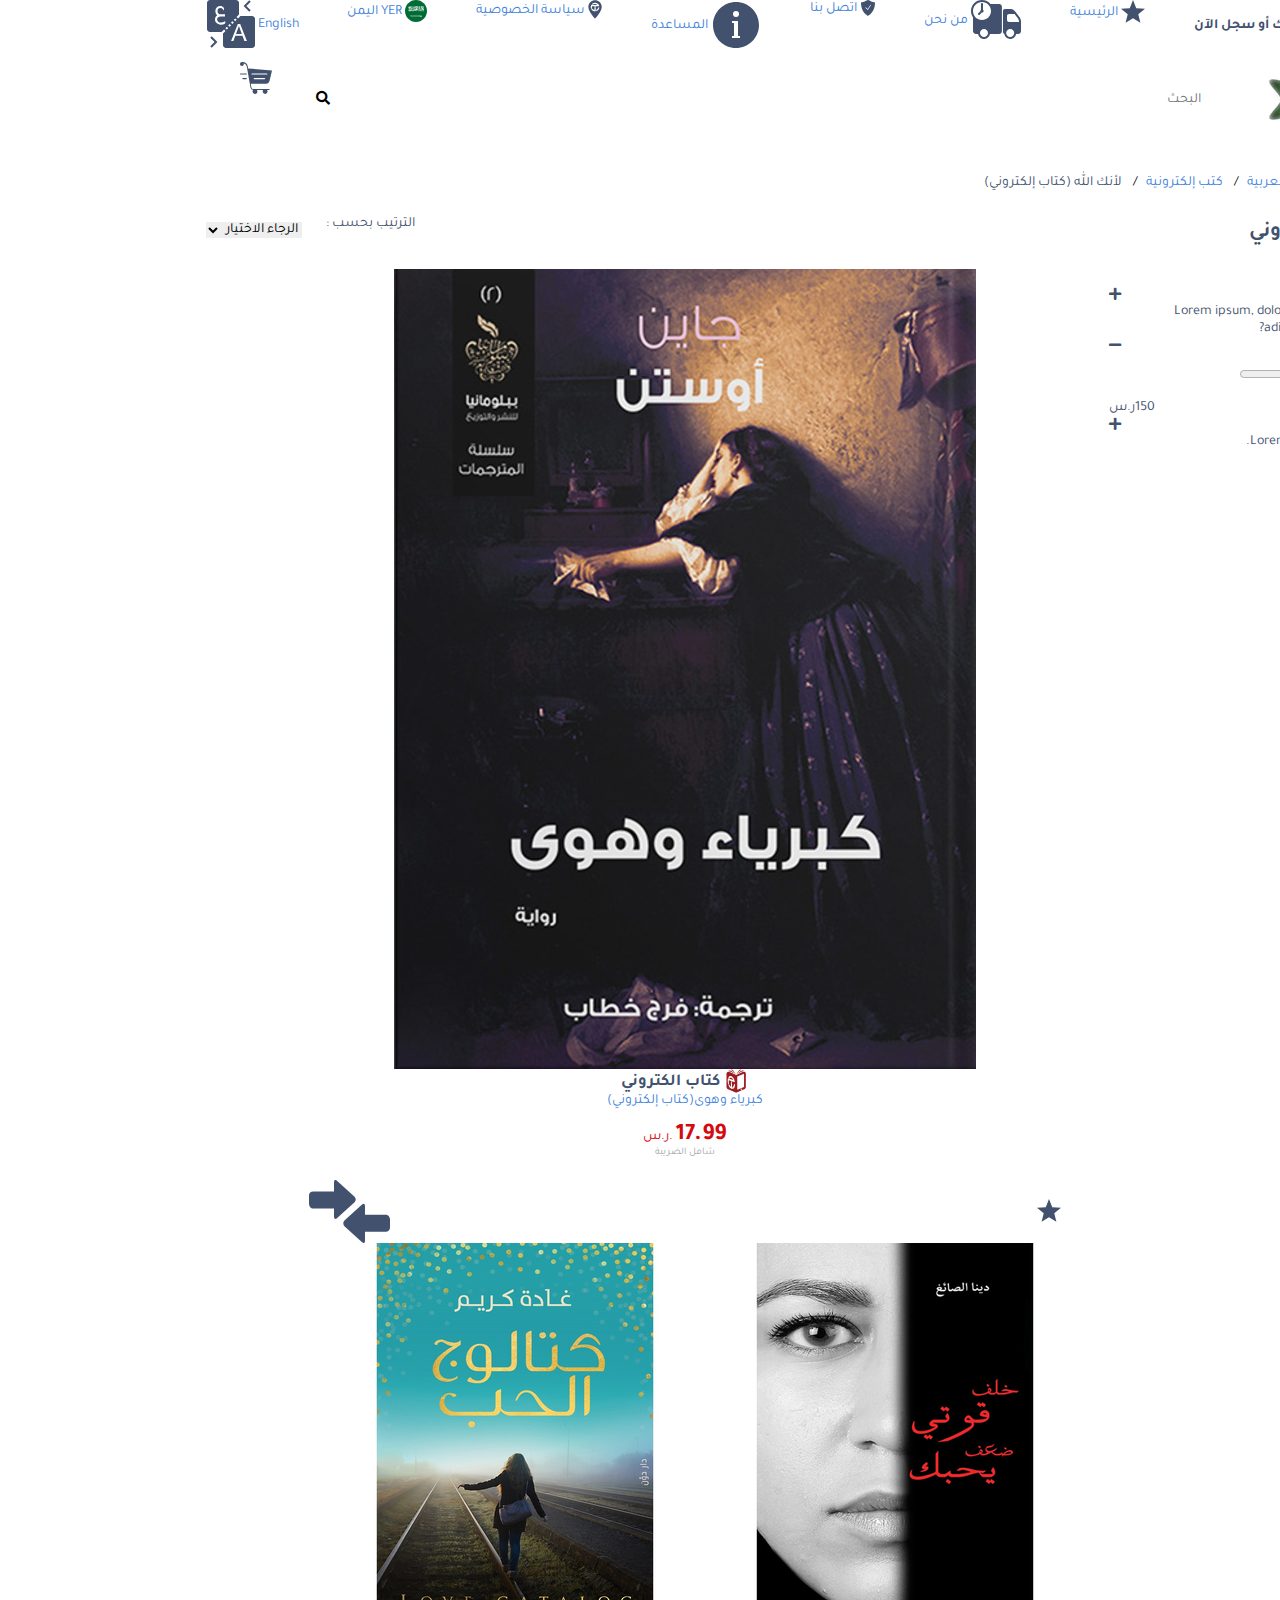
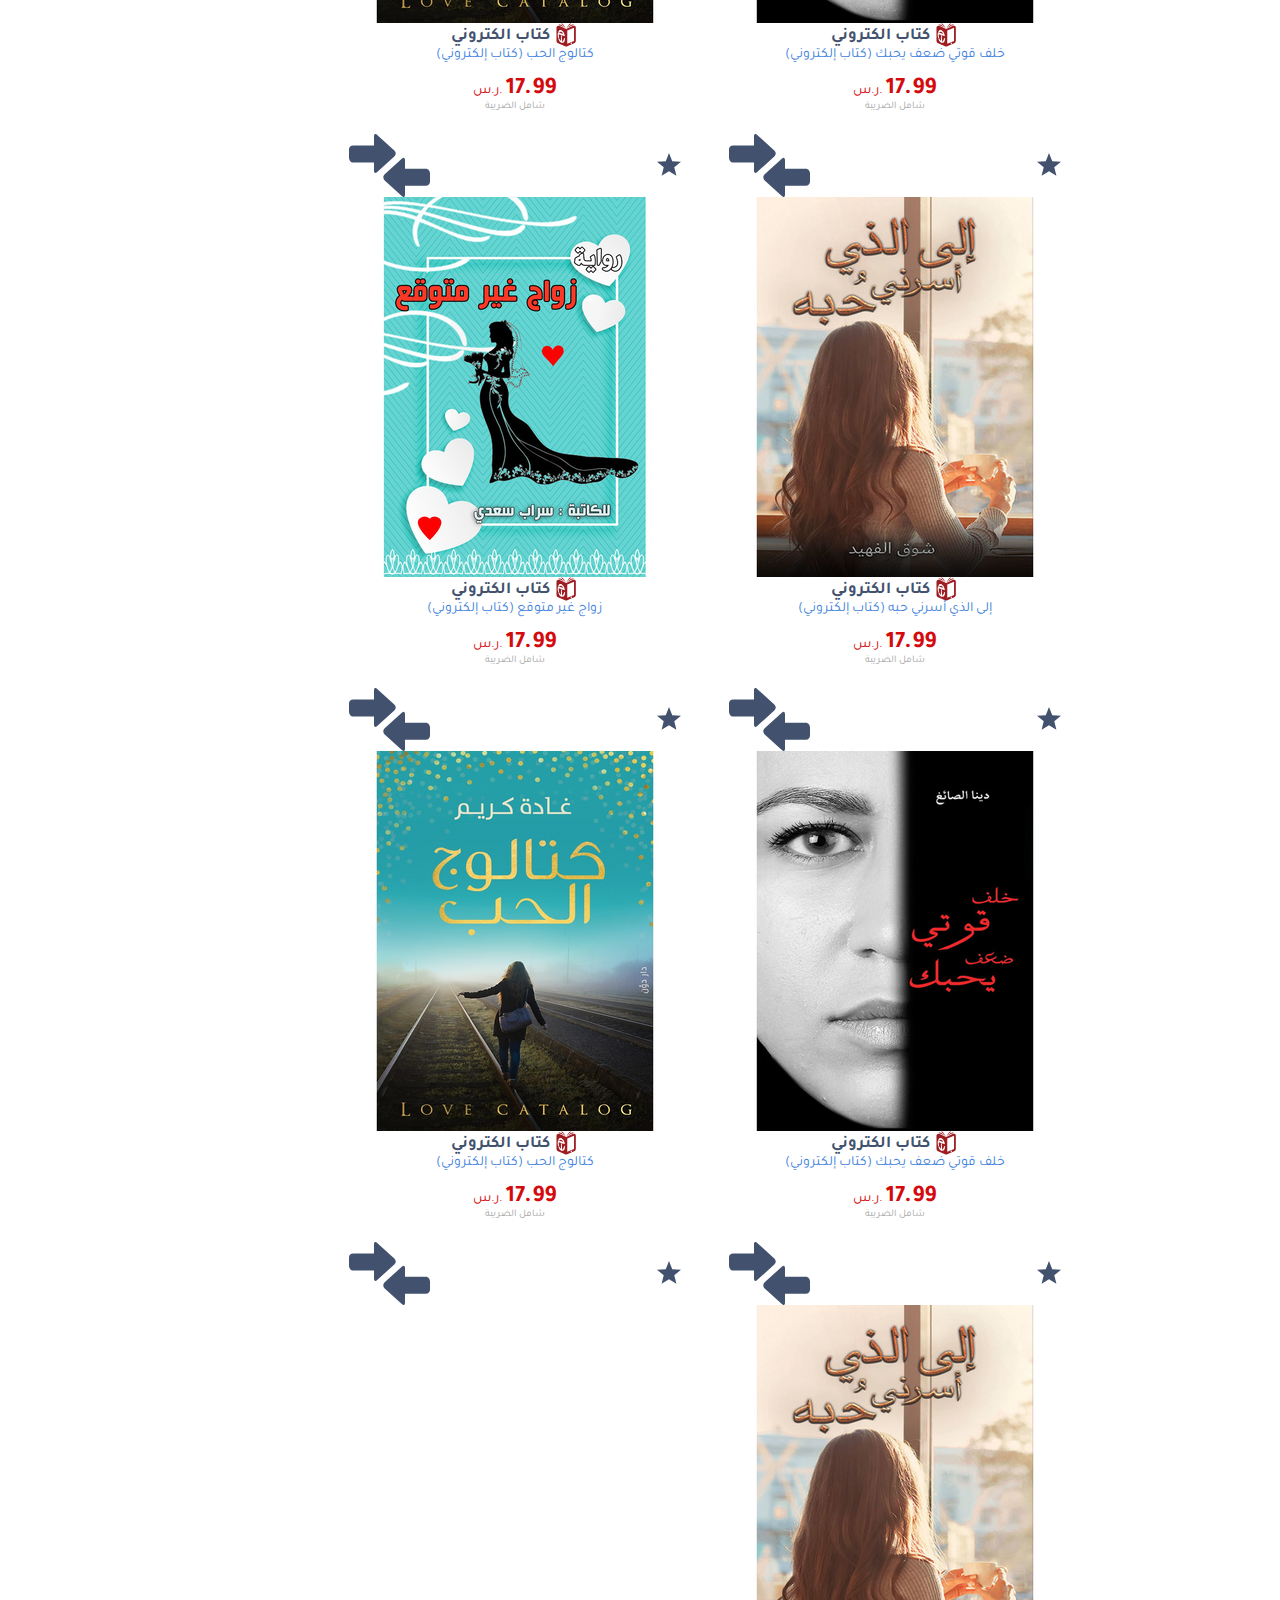
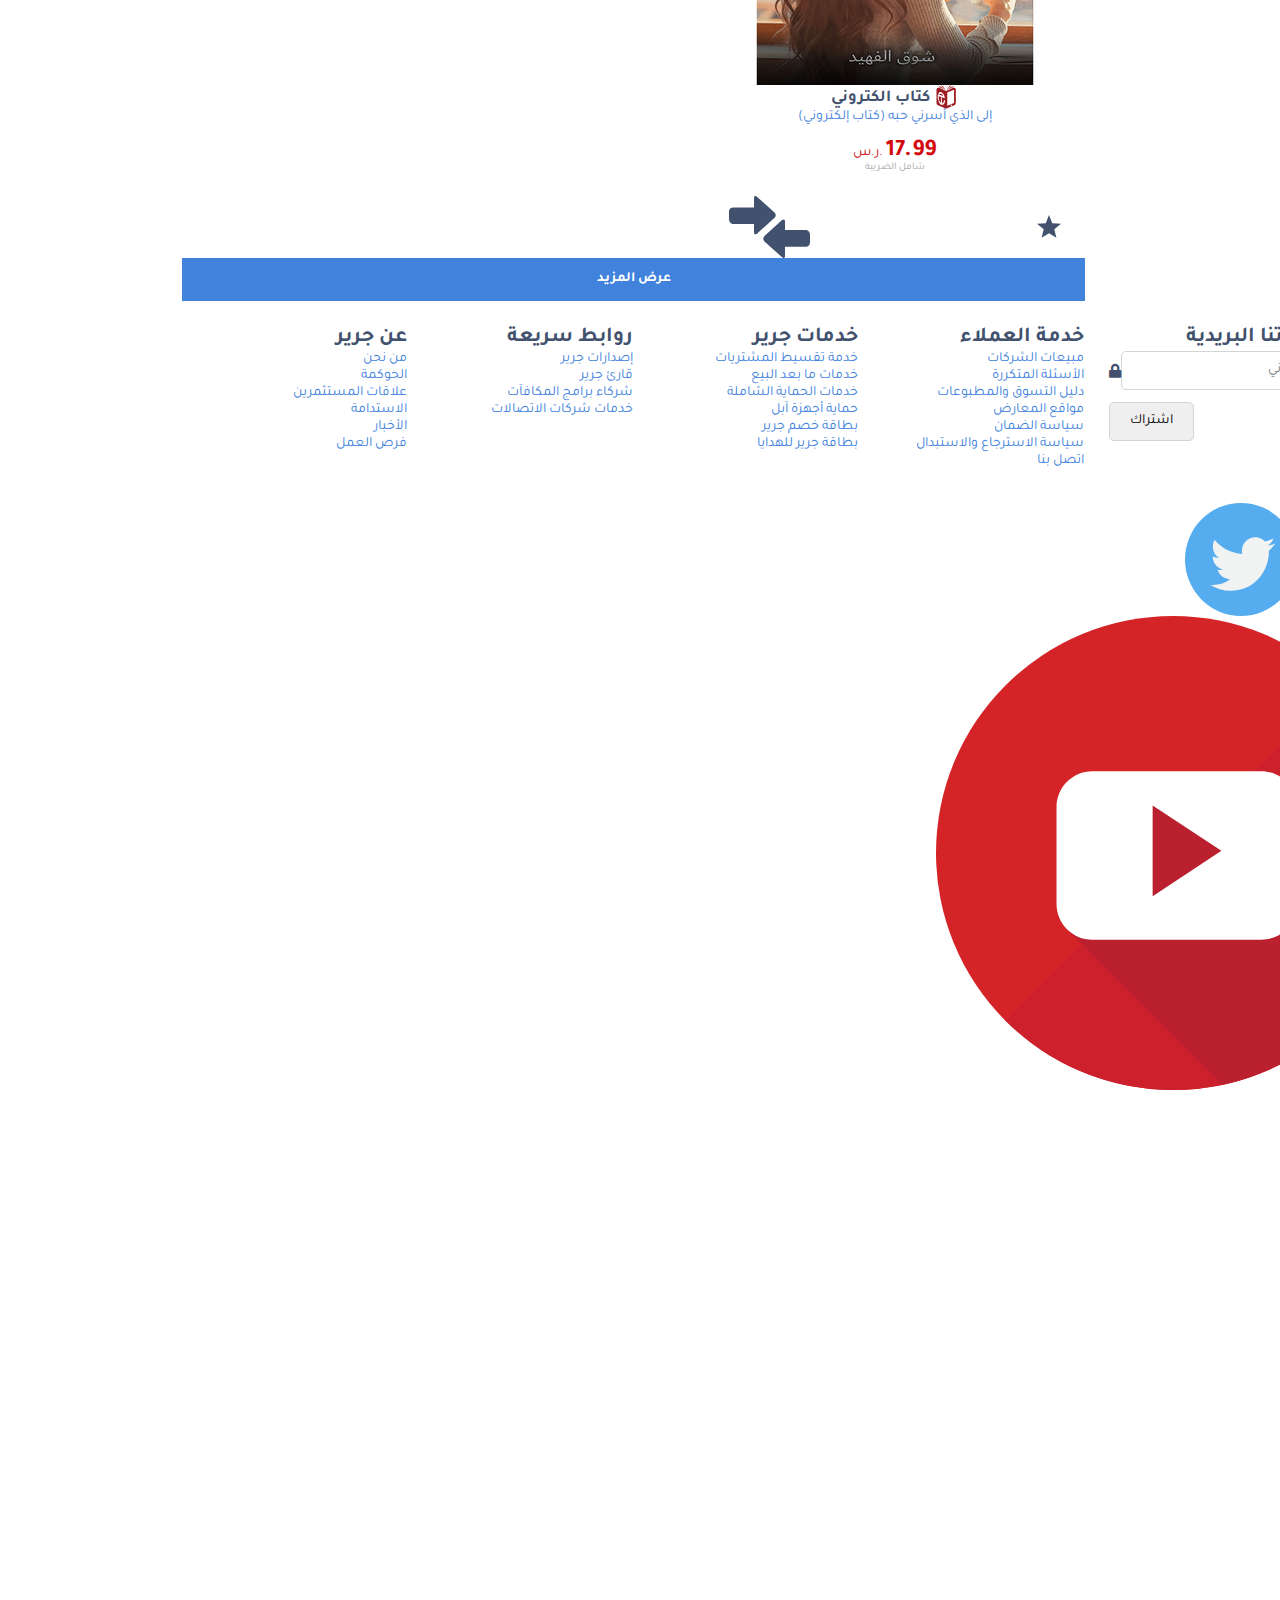
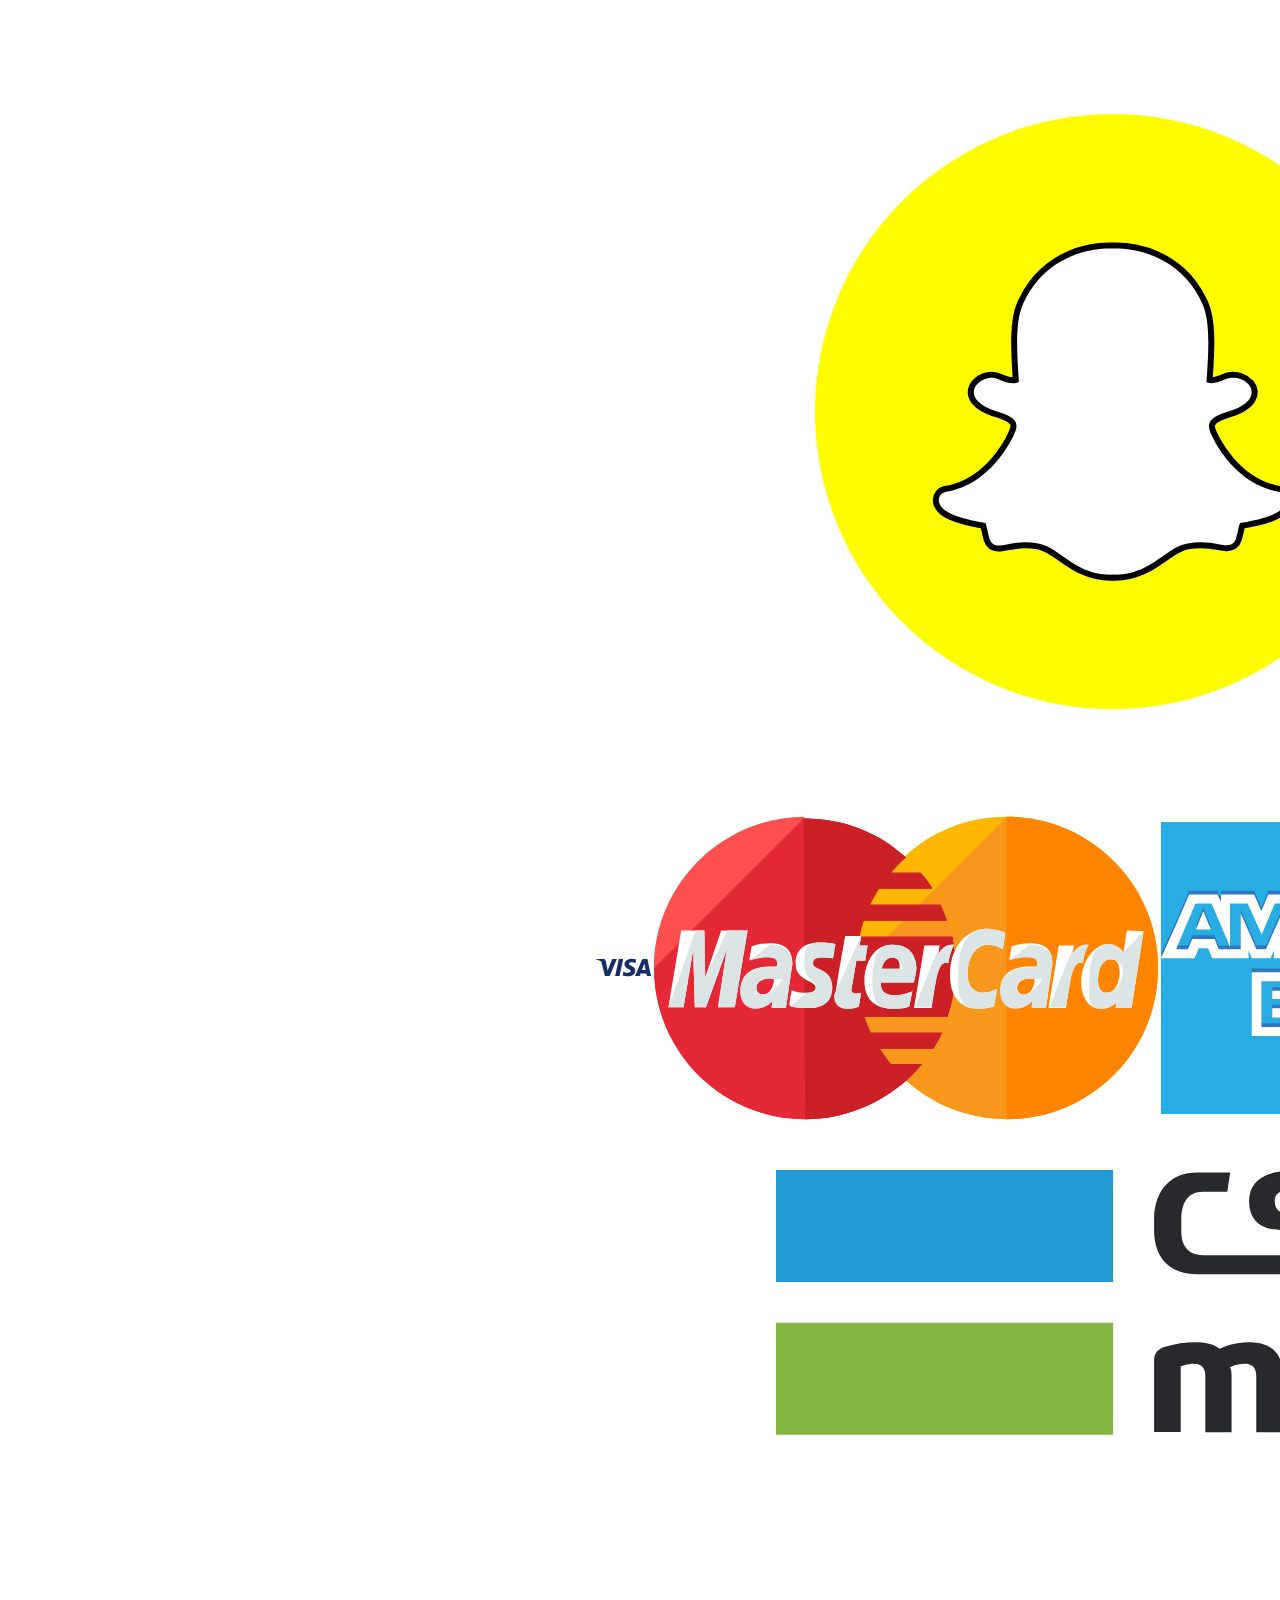
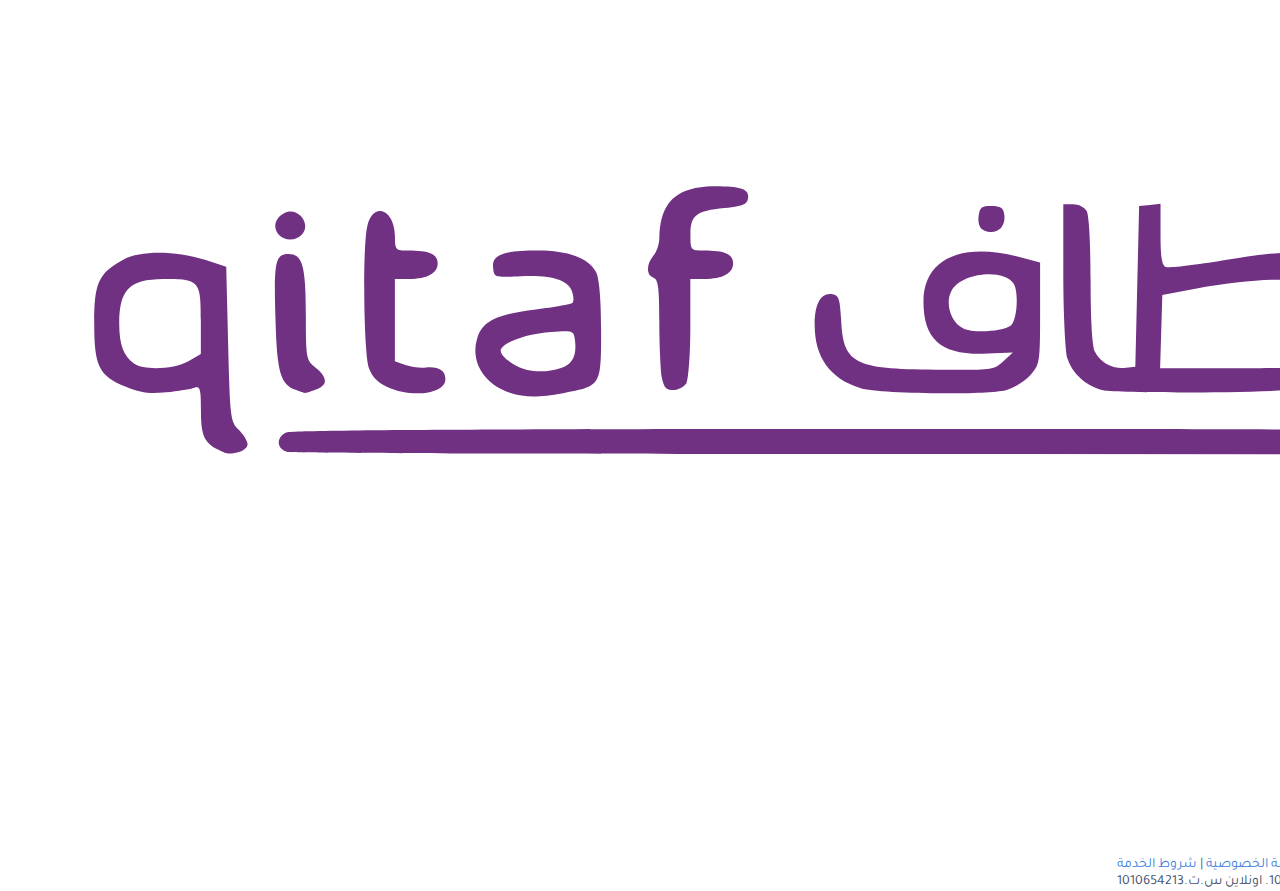
<file: category.html>
<!DOCTYPE html>
<html dir="rtl" lang="ar">
	<head>
		<meta charset="UTF-8" />
		<meta http-equiv="X-UA-Compatible" content="IE=edge" />
		<meta name="viewport" content="width=device-width, initial-scale=1.0" />
		<title>Document</title>
		<link rel="stylesheet" href="assets/css/style.css" />
		<link rel="stylesheet" href="assets/css/all.min.css">
	</head>
	<body>
	<nav class="main-nav d-lg-block" id="main-nav">
		<div class="container">
			<ul class="row align-content-center justify-content-space-between">
				<li>
					<img src="assets/imgs/register.svg">
					<b>
						<span onclick="openModal('signup-login-modal', 'loginForm')">
							ادخل لحسابك
						</span>
						أو
						<span onclick="openModal('signup-login-modal', 'signupForm')">
							سجل الآن
						</span>
					</b>
				</li>
				<li>
					<a href="#">
						<img src="assets/imgs/main.svg">
						الرئيسية
					</a>
				</li>
				<li>
					<a href="#">
						<img src="assets/imgs/who.svg">
						من نحن
					</a>
				</li>
				<li>
					<a href="#">
						<img src="assets/imgs/warranty.svg">
						اتصل بنا
					</a>
				</li>
				<li>
					<a href="#">
						<img src="assets/imgs/help.svg">
						المساعدة
					</a>
				</li>
				<li>
					<a href="#">
						<img src="assets/imgs/privacy.svg">
						سياسة الخصوصية
					</a>
				</li>
				<li>
					<a href="#">
						<img src="assets/imgs/saudi.svg">
						YER اليمن
					</a>
				</li>
				<li class="change-language">
					<a href="#">
						<span>English</span>
						<img src="assets/imgs/language.svg">
					</a>
				</li>
			</ul>
		</div>
	</nav>
	<div id="signup-login-modal" class="modal">
		<div id="signup-login-modal-content" class="modal-content col-xs-9 col-sm-8 col-md-6 col-lg-4"></div>
	</div>
	<div id="top-header" class="top-header py-1 relative">  
		<div class="container d-grid g-10">
			<div class="toggle d-lg-none align-self-center">
				<img src="assets/imgs/menubar.svg" alt="icon" width="20">
			</div>
			<nav class="mobile-nav d-none d-none d-lg-none">
				<ul class="row align-content-center justify-content-space-between">
					<li>
						<img src="assets/imgs/register.svg">
						<b>
							<span onclick="openModal('signup-login-modal', 'loginForm')">
								ادخل لحسابك
							</span>
							أو
							<span onclick="openModal('signup-login-modal', 'signupForm')">
								سجل الآن
							</span>
						</b>
					</li>
					<li>
						<a href="#">
							<img src="assets/imgs/main.svg">
							الرئيسية
						</a>
					</li>
					<li>
						<a href="#">
							<img src="assets/imgs/who.svg">
							من نحن
						</a>
					</li>
					<li>
						<a href="#">
							<img src="assets/imgs/warranty.svg">
							اتصل بنا
						</a>
					</li>
					<li>
						<a href="#">
							<img src="assets/imgs/help.svg">
							المساعدة
						</a>
					</li>
					<li>
						<a href="#">
							<img src="assets/imgs/privacy.svg">
							سياسة الخصوصية
						</a>
					</li>
					<li>
						<a href="#">
							<img src="assets/imgs/saudi.svg">
							YER اليمن
						</a>
					</li>
					<li class="change-language">
						<a href="#">
							<span>English</span>
							<img src="assets/imgs/language.svg">
						</a>
					</li>
				</ul>
			</nav>
			<div class="text-align-center">
				<a href="index.html" class="logo">
					<img src="assets/imgs/logo.png" alt="">
				</a>
			</div>
			<form action="" class="d-flex">
				<label for="header_search"></label>
				<input
					onkeyup="search_book()"
					id="header_search"
					type="search"
					name="header_search"
					placeholder="البحث"
					class="w-100"
				>
				<button type="submit" name="header_search_submit">
					<i class="fas fa-search"></i>
				</button>
			</form>
			<div class="text-align-center">
				<a class="cart-btn" href="pages/cart.html">
					<img src="assets/imgs/cart.svg">
					<!-- <span class="cart-quantity" id="cart-quantity">0</span> -->
				</a>
			</div>  
		</div>  
	</div>
    <div class="category-section">
		<div class="container">
			<!-- Start wafa -->
			<ul class="breadcrumb d-flex">
				<li><a href="index.html">الرئيسية</a></li>
				<li><a href="#">الكتب العربية</a></li>
				<li><a href="#">كتب إلكترونية</a></li>
				<li>لأنك الله (كتاب إلكتروني)</li>
			</ul>
        	<!-- End wafa -->
			<!-- start Reem section  -->
			<div class="row justify-content-center md-justify-content-space-between">
				<div class="col-12 col-sm-6 col-md-3 col-lg-3 mb-2">
					<div class="category-name">
						<h4><img src="assets/imgs/green-book.svg" alt="icon" width="30">
							كتاب إلكتروني
						</h4>
					</div>
					<div class="filter-box">
						<div class="filter-header p-1">تصفية النتائج</div>
						<div idi="filter-accordion" class="filter-accordion">
							<div class="accordion-item close">
								<div class="accordion-header d-flex justify-content-space-between" id="headingOne">
									<span>علامة تجارية</span>
									<span class="fa fa-plus fs-sm"></span>
								</div>
								<div class="accordion-content">
									Lorem ipsum, dolor sit amet consectetur adipisicing elit. Eum, velit?
								</div>
							</div>
							<div class="accordion-item open">
								<div class="accordion-header d-flex justify-content-space-between" id="headingOne">
									<span>السعر</span>
									<span class="fa fa-minus fs-sm"></span>
								</div>
								<div class="accordion-content">
									<input type="range" name="filterPrice" id="">
									<div class="range-sides d-flex justify-content-space-between">
										<span class="start">0ر.س</span>
										<span class="end">150ر.س</span>
									</div>
								</div>
							</div>
							<div class="accordion-item close">
								<div class="accordion-header d-flex justify-content-space-between" id="headingOne">
									<span>صيغة الكتاب</span>
									<span class="fa fa-plus fs-sm"></span>
								</div>
								<div class="accordion-content">
									Lorem ipsum dolor sit amet.
								</div>
							</div>
						</div>
					</div>
				</div>
				<div class="col-12 col-sm-6 col-md-9 col-lg-9">
					<!--
					#TODO: Filter-by section that exist in left side, assigned to Hamad
					-->
					<div class="col-12 col-sm-6 col-md-9 col-lg-9">
						<section class="filter-by row justify-content-flex-end align-items-center">
							<span class="mb-1" onclick="sort_by()">الترتيب بحسب : </span>
							<div class="filter-by-options mr-2">
								<div class="select w-100">
									<select class="w-100">
										<option value="" selected="selected" disabled="disabled">الرجاء الاختيار</option>
										<option value="2">حسب السعر</option>
										<option value="3">حسب الاسم</option>
									</select>
								</div>
							</div>
						</section>
				
					<!-- afnan section -->
					<section id="category-details-items" class="category-details-items mt-2 mr-2">
						<div class="row justify-content-center md-justify-content-flex-start">
							<div class="card-item">
								<a href="./pages/details.html" class="link">
									<img src="./assets/imgs/books/كبرياء وهوى.jpg" alt="book img" width="100%">
								</a>
								<div class="card-body px-2 text-align-center">
									<h5 class="card-type">
										<img src="./assets/imgs/redBook.svg" alt="">
										كتاب الكتروني
									</h5>
									<p class="card-name">
										<a href="./pages/details.html">كبرياء وهوى(كتاب إلكتروني)</a>
									</p>
									<p class="price my-1">
										<span class="h3">17.99</span>
										.ر.س
										<br>
										<span class="include-tax">شامل الضريبة</span>
									</p>
								</div>
								<ul class="card-footer px-2 d-flex justify-content-space-between align-items-center">
									<li>
										<a href="#">
											<img src="./assets/imgs/main.svg">
										</a>
									</li>
									<li>
										<a class="addProduct">
											<img src="./assets/imgs/addProduct.svg">
										</a>
									</li>
									<li>
										<a href="#">
											<img src="./assets/imgs/exchange.svg">
										</a>
									</li>
								</ul>
							</div>
							<div class="card-item">
								<a href="./pages/details.html" class="link">
									<img src="./assets/imgs/books/behind strong.jpg" alt="book img" width="100%">
								</a>
								<div class="card-body px-2 text-align-center">
									<h5 class="card-type">
										<img src="./assets/imgs/redBook.svg" alt="">
										كتاب الكتروني
									</h5>
									<p class="card-name">
										<a href="./pages/details.html">خلف قوتي ضعف يحبك (كتاب إلكتروني)
										</a>
									</p>
									<p class="price my-1">
										<span class="h3">17.99</span>
										.ر.س
										<br>
										<span class="include-tax">شامل الضريبة</span>
									</p>
								</div>
								<ul class="card-footer px-2 d-flex justify-content-space-between align-items-center">
									<li>
										<a href="#">
											<img src="./assets/imgs/main.svg">
										</a>
									</li>
									<li>
										<a class="addProduct">
											<img src="./assets/imgs/addProduct.svg">
										</a>
									</li>
									<li>
										<a href="#">
											<img src="./assets/imgs/exchange.svg">
										</a>
									</li>
								</ul>
							</div>
							<div class="card-item">
								<a href="./pages/details.html" class="link">
									<img src="./assets/imgs/books/love book.jpg" alt="book img" width="100%">
								</a>
								<div class="card-body px-2 text-align-center">
									<h5 class="card-type">
										<img src="./assets/imgs/redBook.svg" alt="">
										كتاب الكتروني
									</h5>
									<p class="card-name">
										<a href="./pages/details.html">كتالوج الحب (كتاب إلكتروني)</a>
									</p>
									<p class="price my-1">
										<span class="h3">17.99</span>
										.ر.س
										<br>
										<span class="include-tax">شامل الضريبة</span>
									</p>
								</div>
								<ul class="card-footer px-2 d-flex justify-content-space-between align-items-center">
									<li>
										<a href="#">
											<img src="./assets/imgs/main.svg">
										</a>
									</li>
									<li>
										<a class="addProduct js-cart">
											<img src="./assets/imgs/addProduct.svg">
										</a>
									</li>
									<li>
										<a href="#">
											<img src="./assets/imgs/exchange.svg">
										</a>
									</li>
								</ul>
							</div>
							<div class="card-item">
								<a href="./pages/details.html" class="link">
									<img src="./assets/imgs/books/who take me.jpg" alt="book img" width="100%">
								</a>
								<div class="card-body px-2 text-align-center">
									<h5 class="card-type">
										<img src="./assets/imgs/redBook.svg" alt="">
										كتاب الكتروني
									</h5>
									<p class="card-name">
										<a href="./pages/details.html">إلى الذي أسرني حبه (كتاب إلكتروني)
										</a
										>
									</p>
									<p class="price my-1">
										<span class="h3">17.99</span>
										.ر.س
										<br>
										<span class="include-tax">شامل الضريبة</span>
									</p>
								</div>
								<ul class="card-footer px-2 d-flex justify-content-space-between align-items-center">
									<li>
										<a href="#">
											<img src="./assets/imgs/main.svg">
										</a>
									</li>
									<li>
										<a class="addProduct">
											<img src="./assets/imgs/addProduct.svg">
										</a>
									</li>
									<li>
										<a href="#">
											<img src="./assets/imgs/exchange.svg">
										</a>
									</li>
								</ul>
							</div>
							<div class="card-item">
								<a href="./pages/details.html" class="link">
									<img src="./assets/imgs/books/unexpected marriage.jpg" alt="book img" width="100%">
								</a>
								<div class="card-body px-2 text-align-center">
									<h5 class="card-type">
										<img src="./assets/imgs/redBook.svg" alt="">
										كتاب الكتروني
									</h5>
									<p class="card-name">
										<a href="./pages/details.html">زواج غير متوقع (كتاب إلكتروني)</a>
									</p>
									<p class="price my-1">
										<span class="h3">17.99</span>
										.ر.س
										<br>
										<span class="include-tax">شامل الضريبة</span>
									</p>
								</div>
								<ul class="card-footer px-2 d-flex justify-content-space-between align-items-center">
									<li>
										<a href="#">
											<img src="./assets/imgs/main.svg">
										</a>
									</li>
									<li>
										<a class="addProduct js-cart">
											<img src="./assets/imgs/addProduct.svg">
										</a>
									</li>
									<li>
										<a href="#">
											<img src="./assets/imgs/exchange.svg">
										</a>
									</li>
								</ul>
							</div>
							<div class="card-item">
								<a href="./pages/details.html" class="link">
									<img src="./assets/imgs/books/behind strong.jpg" alt="book img" width="100%">
								</a>
								<div class="card-body px-2 text-align-center">
									<h5 class="card-type">
										<img src="./assets/imgs/redBook.svg" alt="">
										كتاب الكتروني
									</h5>
									<p class="card-name">
										<a href="./pages/details.html">خلف قوتي ضعف يحبك (كتاب إلكتروني)
										</a>
									</p>
									<p class="price my-1">
										<span class="h3">17.99</span>
										.ر.س
										<br>
										<span class="include-tax">شامل الضريبة</span>
									</p>
								</div>
								<ul class="card-footer px-2 d-flex justify-content-space-between align-items-center">
									<li>
										<a href="#">
											<img src="./assets/imgs/main.svg">
										</a>
									</li>
									<li>
										<a class="addProduct">
											<img src="./assets/imgs/addProduct.svg">
										</a>
									</li>
									<li>
										<a href="#">
											<img src="./assets/imgs/exchange.svg">
										</a>
									</li>
								</ul>
							</div>
							<div class="card-item">
								<a href="./pages/details.html" class="link">
									<img src="./assets/imgs/books/love book.jpg" alt="book img" width="100%">
								</a>
								<div class="card-body px-2 text-align-center">
									<h5 class="card-type">
										<img src="./assets/imgs/redBook.svg" alt="">
										كتاب الكتروني
									</h5>
									<p class="card-name">
										<a href="./pages/details.html">كتالوج الحب (كتاب إلكتروني)</a>
									</p>
									<p class="price my-1">
										<span class="h3">17.99</span>
										.ر.س
										<br>
										<span class="include-tax">شامل الضريبة</span>
									</p>
								</div>
								<ul class="card-footer px-2 d-flex justify-content-space-between align-items-center">
									<li>
										<a href="#">
											<img src="./assets/imgs/main.svg">
										</a>
									</li>
									<li>
										<a class="addProduct js-cart">
											<img src="./assets/imgs/addProduct.svg">
										</a>
									</li>
									<li>
										<a href="#">
											<img src="./assets/imgs/exchange.svg">
										</a>
									</li>
								</ul>
							</div>
							<div class="card-item">
								<a href="./pages/details.html" class="link">
									<img src="./assets/imgs/books/who take me.jpg" alt="book img" width="100%">
								</a>
								<div class="card-body px-2 text-align-center">
									<h5 class="card-type">
										<img src="./assets/imgs/redBook.svg" alt="">
										كتاب الكتروني
									</h5>
									<p class="card-name">
										<a href="./pages/details.html">إلى الذي أسرني حبه (كتاب إلكتروني)
										</a
										>
									</p>
									<p class="price my-1">
										<span class="h3">17.99</span>
										.ر.س
										<br>
										<span class="include-tax">شامل الضريبة</span>
									</p>
								</div>
								<ul class="card-footer px-2 d-flex justify-content-space-between align-items-center">
									<li>
										<a href="#">
											<img src="./assets/imgs/main.svg">
										</a>
									</li>
									<li>
										<a class="addProduct">
											<img src="./assets/imgs/addProduct.svg">
										</a>
									</li>
									<li>
										<a href="#">
											<img src="./assets/imgs/exchange.svg">
										</a>
									</li>
								</ul>
							</div>
						</div>	
					</section>

					<!-- end afnan section -->
					<button class="btn blue-btn mr-2 py-1 w-100 text-align-center">
						عرض المزيد
					</button>
				</div>
			</div>
			<!-- end Reem section -->
		<footer class="mt-2">
			<div class="container mb-2">
				<div class="flex-col md-dir-row justify-content-space-between">
					<div class="col-md-5 col-lg-3 mb-3">
						<h4 class="subscribe d-md-block">انضم إلى نشرتنا البريدية</h4>
						<form action="" class="col-flex g-10">
							<div class="form-control email">
								<label for="subscribe"></label>
								<input
									id="subscribe"
									type="email"
									name="subscribe"
									placeholder="ادخل بريدك الالكتروني"
									class="w-100"
								>
								<i class="fa fa-lock"></i>
							</div>
							<div class="form-control ms-auto w-fit-content mt-1">
								<input type="submit" value="اشتراك">
							</div>
						</form>
					</div>
					<div class="col-md-3 col-lg-2">
						<h4>خدمة العملاء</h4>
						<ul class="d-md-block">
							<li>
								<a href="#">مبيعات الشركات</a>
							</li>
							<li>
								<a href="#">الأسئلة المتكررة</a>
							</li>
							<li>
								<a href="#">دليل التسوق والمطبوعات</a>
							</li>
							<li>
								<a href="#">مواقع المعارض</a>
							</li>
							<li>
								<a href="#">سياسة الضمان</a>
							</li>
							<li>
								<a href="#">سياسة الاسترجاع والاستبدال</a>
							</li>
							<li>
								<a href="#">اتصل بنا</a>
							</li>
						</ul>
					</div>
					<div class="col-md-3 col-lg-2">
						<h4>خدمات جرير</h4>
						<ul class="d-md-block">
							<li>
								<a href="#">خدمة تقسيط المشتريات</a>
							</li>
							<li>
								<a href="#">خدمات ما بعد البيع</a>
							</li>
							<li>
								<a href="#">خدمات الحماية الشاملة</a>
							</li>
							<li>
								<a href="#">حماية أجهزة آبل</a>
							</li>
							<li>
								<a href="#">بطاقة خصم جرير</a>
							</li>
							<li>
								<a href="#">بطاقة جرير للهدايا</a>
							</li>
						</ul>
					</div>
					<div class="col-md-3 col-lg-2">
						<h4>روابط سريعة</h4>
						<ul class="d-md-block">
							<li>
								<a href="#">إصدارات جرير</a>
							</li>
							<li>
								<a href="#">قارئ جرير</a>
							</li>
							<li>
								<a href="#">شركاء برامج المكافآت</a>
							</li>
							<li>
								<a href="#">خدمات شركات الاتصالات</a>
							</li>
						</ul>
					</div>
					<div class="col-md-3 col-lg-2">
						<h4>عن جرير</h4>
						<ul class="d-md-block">
							<li>
								<a href="#">من نحن</a>
							</li>
							<li>
								<a href="#">الحوكمة</a>
							</li>
							<li>
								<a href="#">علاقات المستثمرين</a>
							</li>
							<li>
								<a href="#">الاستدامة</a>
							</li>
							<li>
								<a href="#">الأخبار</a>
							</li>
							<li>
								<a href="#">فرص العمل</a>
							</li>
						</ul>
					</div>
					<div class="col-md-3 col-lg-3">
						<h4>تواصل معنا</h4>
						<div class="social-media row fjustify-content-space-between md-justify-content-flex-start">
							<a href="#" class="social-icon">
								<img src="assets/imgs/socialMedia/facebook.svg">
							</a>
							<a href="#" class="social-icon">
								<img src="assets/imgs/socialMedia/twitter.svg">
							</a>
							<a href="#" class="social-icon">
								<img src="assets/imgs/socialMedia/youtube.svg">
							</a>
							<a href="#" class="social-icon">
								<img src="assets/imgs/socialMedia/instagram.svg">
							</a>
							<a href="#" class="social-icon">
								<img src="assets/imgs/socialMedia/linkedin.svg">
							</a>
							<a href="#" class="social-icon">
								<img src="assets/imgs/socialMedia/snapshat.svg">
							</a>
							<a href="#" class="social-icon">
								<img src="assets/imgs/socialMedia/music.svg">
							</a>
						</div>
					</div>
				</div>
			</div>
			<div class="row bottom-footer lg-justify-content-space-between align-items-center">
				<div class="payment-method d-inline-block md-mr-3">
					<img src="assets/imgs/paymentMethods/americanExpress.svg" alt="" style="background-color: #27ade4">
					<img src="assets/imgs/paymentMethods/masterCard.svg" alt="">
					<img src="assets/imgs/paymentMethods/visa.svg" alt="">
					<img src="assets/imgs/paymentMethods/mada.svg" alt="" style="background-color: #fff; padding-block: 8px">
					<img src="assets/imgs/paymentMethods/qitaf.svg" alt="" style="background-color: #fff">
					<img src="assets/imgs/paymentMethods/payInShop.svg" alt="" style="background-color: #fff">
				</div>
				<div class="copyright">
					<p class="lg-text-align-end">
						<a href="#">سياسة الخصوصية</a>
						|
						<a href="#">شروط الخدمة</a>
						<br>
						جميع الحقوق محفوظة لمكتبة جرير&copy; 2015 س.ت.1010032264. اونلاين
						س.ت.1010654213
					</p>
				</div>
			</div>
		</footer>
	</body>
</html>
</file>
<file: assets/css/style.css>
@import url('https://fonts.googleapis.com/css2?family=Tajawal:wght@100;200;300;400;500;600;700;800;900&display=swap');


/*================ Global Style =================*/
:root {
    --main-color: #42526e;
    --main-opacity-color: #42526ed3;
    --6th-color: #f9fafc;
    --second-color: #e5e9f2;
    --3rd-color: #eff2f7;
    --4th-color: #a6a6a6;
    --5th-color: #e7e7e7;
    --7th-color: #444444;
    /*--1st-border-color*/
    --border-color: #e0e6ed;
    --1st-input-bg: #eff2f7;
    --2nd-input-bg: #e5e9f4;
    --3rd-input-bg: #f3f3f3;
    --2nd-border-color: #f5f5f5;
    --red-color: #d40b0e;
    /*#f70f06;*/
    --yellow-color: #f8dd00;
    --yellow-light-color: #fffbeb;
    --blue-color: #4182dd;
    --blue-dark-color: #4182dd;
    --green-color: #145c13;
    --border-radius-1: 1px;
    --border-radius-2: 2px;
    --border-radius-5: 5px;
    --padding-02: 2rem;
    --1st-box-shadow: 0px 0px 3px 0px rgb(0 0 0 / 30%);
    --2nd-box-shadow: 0 1px 8px 0 rgb(0 0 0 / 20%), 0 3px 3px -2px rgb(0 0 0 / 12%), 0 3px 4px 0 rgb(0 0 0 / 14%);
}

* {
    margin: 0;
    padding: 0;
    outline: none;
    border: none;
    box-sizing: border-box;
    font-size: clamp(14px, .75rem + 0.2vw, 2rem) !important;
    font-family: 'Tajawal', sans-serif;
}

body {
    color: var(--main-color);
}

img {
    vertical-align: middle;
}

button {
    cursor: pointer !important;
    background-color: transparent;
}

a {
    text-decoration: none;
    color: var(--blue-color);
}

ul {
    list-style: none;
}

input:not([type="search"]) {
    padding: 10px 20px;
    border-radius: var(--border-radius-5);
    border: 1px solid rgb(212, 212, 212);
    text-align: start;

}

::placeholder {
    font-family: 'Tajawal', sans-serif;
}

.h1,
h1 {
    font-size: clamp(19px, 1.35rem + 1.2vw, 2.8333333333rem) !important;
    font-weight: 600;
}

.h2,
h2 {
    font-size: clamp(18px, 1.3rem + 0.9vw, 2.6666666667rem) !important;
    font-weight: 600;
}

.h3,
h3 {
    font-size: clamp(17px, 1.2rem + 0.5vw, 2rem) !important;
    font-weight: 600 !important;
}

.h4,
h4 {
    font-size: clamp(16px, 1.2rem + 0.3vw, 2.3333333333rem) !important;
    font-weight: 600;
}

.h5,
h5 {
    font-size: clamp(15px, 1.15rem, 2.1666666667rem) !important;
    font-weight: 600;
}

.h6,
h6 {
    font-size: clamp(14px, 1.1rem, 2rem) !important;
    font-weight: 600;
}

.link {
    cursor: pointer;
}

.container {
    width: clamp(50px, 94vw, 100vw);
    margin-inline-start: auto;
    margin-inline-end: auto;
}

.row {
    display: flex;
    flex-flow: row wrap;
}

.d-inline-block {
    display: inline-block;
}

.d-none {
    display: none;
}

.d-block {
    display: block;
}

.d-flex {
    display: flex;
}

.d-grid {
    display: grid;
}

.inline-flex {
    display: inline-flex;
}

.flex-col {
    display: flex;
    flex-direction: column;
}

.f-dir-row-reverse {
    flex-direction: row-reverse;
}

.justify-content-flex-end {
    justify-content: flex-end;
}

.justify-content-flex-start {
    justify-content: flex-start;
}

.justify-content-center {
    justify-content: center;
}

.justify-content-space-between {
    justify-content: space-between;
}

.justify-content-space-around {
    justify-content: space-around;
}

.align-items-flex-start {
    align-items: flex-start;
}

.align-items-center {
    align-items: center;
}

.align-items-baseline {
    align-items: baseline;
}

.align-content-center {
    align-content: center;
}

.align-self-center {
    align-self: center;
}

.text-align-center {
    text-align: center;
}

.text-align-end {
    text-align: end;
}

.btn {
    letter-spacing: 0.05em;
    text-transform: uppercase;
    background-color: transparent;
    cursor: pointer !important;
    font-weight: 600;
    color: #fff;
    background-color: transparent;
    border: 1px solid transparent;
    max-width: 100%;
    word-wrap: break-word;
    transition: all .5s ease-in-out;
}

.relative {
    position: relative;
}

.z-0 {
    z-index: 0;
}

.main-btn {
    background-color: var(--main-color);
    border-color: var(--main-color);
}

.danger-btn {
    background-color: var(--red-color);
    border-color: var(--red-color);
}

.blue-btn {
    background-color: var(--blue-color);
    border-color: var(--blue-color);
}

.w-100 {
    width: 100%;
}

.w-fit-content {
    width: fit-content;
}

.gx-1 {
    gap: 0 12px;
}

.g-5 {
    gap: 5px;
}

.g-10 {
    gap: .8rem
}

.g-20 {
    gap: 1.5rem;
}

.gx-20 {
    gap: 1.5rem;
}

/* .p-80 {
    padding: 30px 0;
} */

.pt-120 {
    padding-top: 120px;
}

.p-1 {
    padding: 12px;
}

.p-2 {
    padding: 24px;
}

.p-3 {
    padding: 36px;
}

.pr-1 {
    padding-inline-start: 12px;
}

.pl-1 {
    padding-inline-end: 12px;
}

.pt-1 {
    padding-top: 12px;
}

.pt-2 {
    padding-top: 24px;
}

.pt-5 {
    padding-top: 60px;
}

.pb-2 {
    padding-bottom: 24px;
}

.px-1 {
    padding-inline: 12px;
}

.px-2 {
    padding-inline: 24px;
}

.px-3 {
    padding-inline: 36px;
}

.px-4 {
    padding-inline: 48px;
}

.py-1 {
    padding-block: 12px;
}

.py-2 {
    padding-block: 24px;
}

.mx-auto {
    margin-inline: auto;
}

.m-1 {
    margin: 12px;
}

.mr-1 {
    margin-inline-start: 12px;
}

.mr-2 {
    margin-inline-start: 24px;
}

.ml-1 {
    margin-inline-end: 12px;
}

.mt-1 {
    margin-top: 12px;
}

.mt-2 {
    margin-top: 24px;
}

.mt-3 {
    margin-top: 36px;
}

.mb-1 {
    margin-bottom: 12px !important;
}

.mb-2 {
    margin-bottom: 24px;
}

.mb-3 {
    margin-bottom: 36px;
}

.mt-3rem {
    margin-top: 5rem;
}

.my-1 {
    margin-top: 12px;
    margin-bottom: 12px;
}

.my-2 {
    margin-top: 24px;
    margin-bottom: 24px;
}

.round-2 {
    border-radius: var(--border-radius-2);
}

.round-5 {
    border-radius: var(--border-radius-5);
}

.ms-auto {
    margin-inline-start: auto;
}

.me-auto {
    margin-inline-end: auto;
}

ul.breadcrumb {
    padding: 24px 16px;
}

ul.breadcrumb li+li:before {
    padding: 8px;
    color: #000;
    content: "/\00a0";
}

ul.breadcrumb li a:hover {
    color: var(--blue-dark-color);
    text-decoration: underline;
}

.f-100 {
    flex: 100%;
}

.f-auto {
    flex: auto;
}

.f-grow-1 {
    flex-grow: 1;
}

.f-grow-3 {
    flex-grow: 3;
}

.form-control {
    display: flex;
    align-items: center;
}

.price {
    color: var(--red-color);
}

.include-tax {
    color: var(--4th-color);
    font-size: .7rem !important;
    position: relative;
    top: -.7em;
}

.close-btn {
    cursor: pointer;
    background-color: red;
    margin: .3em;
    border-radius: var(--border-radius-2);
    color: #fff;
    font-size: 20px !important;
    display: inline-block;
    padding: 2px 9px;
}

.close-btn img {
    width: 24px;
    padding: 6px !important;
}

.close-btn:hover {
    color: var(--red-color);
}

.modal {
    display: none;
    position: fixed;
    z-index: 11;
    left: 0;
    top: 0;
    width: 100%;
    height: 100%;
    overflow: auto;
    background-color: rgb(0, 0, 0);
    background-color: rgba(0, 0, 0, 0.4);
}

.blockquote {
    font-size: 1.4em;
    color: var(--4th-color);
    padding: .8em 20px .8em 2.6em;
    border-inline-start: 5px solid var(--yellow-color);
    background: var(--yellow-light-color);
    border-radius: var(--border-radius-5);
}

.blockquote b {
    color: var(--main-color);
}

.blockquote span a {
    display: block;
}

.indicator.active {
    background: #fff !important;
    border: 1px solid var(--main-color);
    transform: scale(1.2);
}

/*================ nav =================*/


/*================= Category ==================*/

/*================= Advertisement Banner ==================*/

/*================= Sections ==================*/

/*================= Offer =================*/

/*================= Footer ==================*/

/*======================= Signup Page ==========================*/


/* ========== login-container ========== */



@media (max-width: 484px) {
    .col-xs-1 {
        flex: 0 0 8.333%;
    }

    .col-xs-2 {
        flex: 0 0 16.666%;
    }

    .col-xs-3 {
        flex: 0 0 25%;
    }

    .col-xs-4 {
        flex: 0 0 33.333%;
    }

    .col-xs-5 {
        flex: 0 0 41.667%;
    }

    .col-xs-6 {
        flex: 0 0 50%;
    }

    .col-xs-7 {
        flex: 0 0 58.333%;
    }

    .col-xs-8 {
        flex: 0 0 66.667%;
    }

    .col-xs-9 {
        flex: 0 0 75%;
    }

    .col-xs-10 {
        flex: 0 0 83.333%;
    }

    .col-xs-11 {
        flex: 0 0 91.666%;
    }

    .col-xs-12 {
        flex: 0 0 100%;
    }

    .g-1 {
        grid-template-columns: repeat(1, 1fr);
    }
}

@media (min-width: 486px) {
    .col-sm-1 {
        flex: 0 0 8.333%;
    }

    .col-sm-2 {
        flex: 0 0 16.666%;
    }

    .col-sm-3 {
        flex: 0 0 25%;
    }

    .col-sm-4 {
        flex: 0 0 33.333%;
    }

    .col-sm-5 {
        flex: 0 0 41.667%;
    }

    .col-sm-6 {
        flex: 0 0 50%;
    }

    .col-sm-7 {
        flex: 0 0 58.333%;
    }

    .col-sm-8 {
        flex: 0 0 66.667%;
    }

    .col-sm-9 {
        flex: 0 0 75%;
    }

    .col-sm-10 {
        flex: 0 0 83.333%;
    }

    .col-sm-11 {
        flex: 0 0 91.666%;
    }

    .col-sm-12 {
        flex: 0 0 100%;
    }

    .mobile-nav li {
        flex: 1 0 45% !important;
    }

    .g-sm-2 {
        grid-template-columns: repeat(2, 1fr);
    }

    .d-sm-none {
        display: none;
    }

    .d-sm-flex {
        display: flex;
    }

    .d-sm-block {
        display: block;
    }
}

@media (min-width: 720px) {
    .col-md-1 {
        flex: 0 0 8.333%;
    }

    .col-md-2 {
        flex: 0 0 16.666%;
    }

    .col-md-3 {
        flex: 0 0 25%;
    }

    .col-md-4 {
        flex: 0 0 33.333%;
    }

    .col-md-5 {
        flex: 0 0 41.667%;
    }

    .col-md-6 {
        flex: 0 0 50%;
    }

    .col-md-7 {
        flex: 0 0 58.333%;
    }

    .col-md-8 {
        flex: 0 0 66.667%;
    }

    .col-md-9 {
        flex: 0 0 75%;
    }

    .col-md-10 {
        flex: 0 0 83.333%;
    }

    .col-md-11 {
        flex: 0 0 91.666%;
    }

    .col-md-12 {
        flex: 0 0 100%;
    }

    .mobile-nav li {
        flex: 0 0 30% !important;
    }

    .mt-md-0 {
        margin-top: 0;
    }

    .md-justify-content-flex-start {
        justify-content: flex-start;
    }

    .md-align-items-flex-start {
        align-items: flex-start;
    }

    .md-dir-row {
        flex-direction: row;
        flex-wrap: wrap;
    }

    .d-md-block {
        display: block !important;
    }

    .md-mr-3 {
        margin-inline-start: 3rem;
    }
}

@media (min-width: 959px) {
    .col-lg-1 {
        flex: 0 0 8.333%;
    }

    .col-lg-2 {
        flex: 0 0 16.666%;
    }

    .col-lg-3 {
        flex: 0 0 25%;
    }

    .col-lg-4 {
        flex: 0 0 33.333%;
    }

    .col-lg-5 {
        flex: 0 0 41.667%;
    }

    .col-lg-6 {
        flex: 0 0 50%;
    }

    .col-lg-7 {
        flex: 0 0 58.333%;
    }

    .col-lg-8 {
        flex: 0 0 66.667%;
    }

    .col-lg-9 {
        flex: 0 0 75%;
    }

    .col-lg-10 {
        flex: 0 0 83.333%;
    }

    .col-lg-11 {
        flex: 0 0 91.666%;
    }

    .col-lg-12 {
        flex: 0 0 100%;
    }

    .mobile-nav li {
        flex: 1 0 auto;
        border-inline-end: 1px solid var(--second-color);
    }

    .top-header .d-grid {
        grid-template-columns: 2fr 9fr 1fr;
    }

    .top-header .d-grid .logo {
        text-align: start;
    }

    .d-lg-block {
        display: block !important;
    }

    .d-lg-none {
        display: none !important;
    }

    .g-lg-4 {
        grid-template-columns: repeat(4, 1fr);
    }

    .lg-justify-content-space-between {
        justify-content: space-between !important;
    }

    .lg-text-align-end {
        text-align: end !important;
    }
}
</file>
